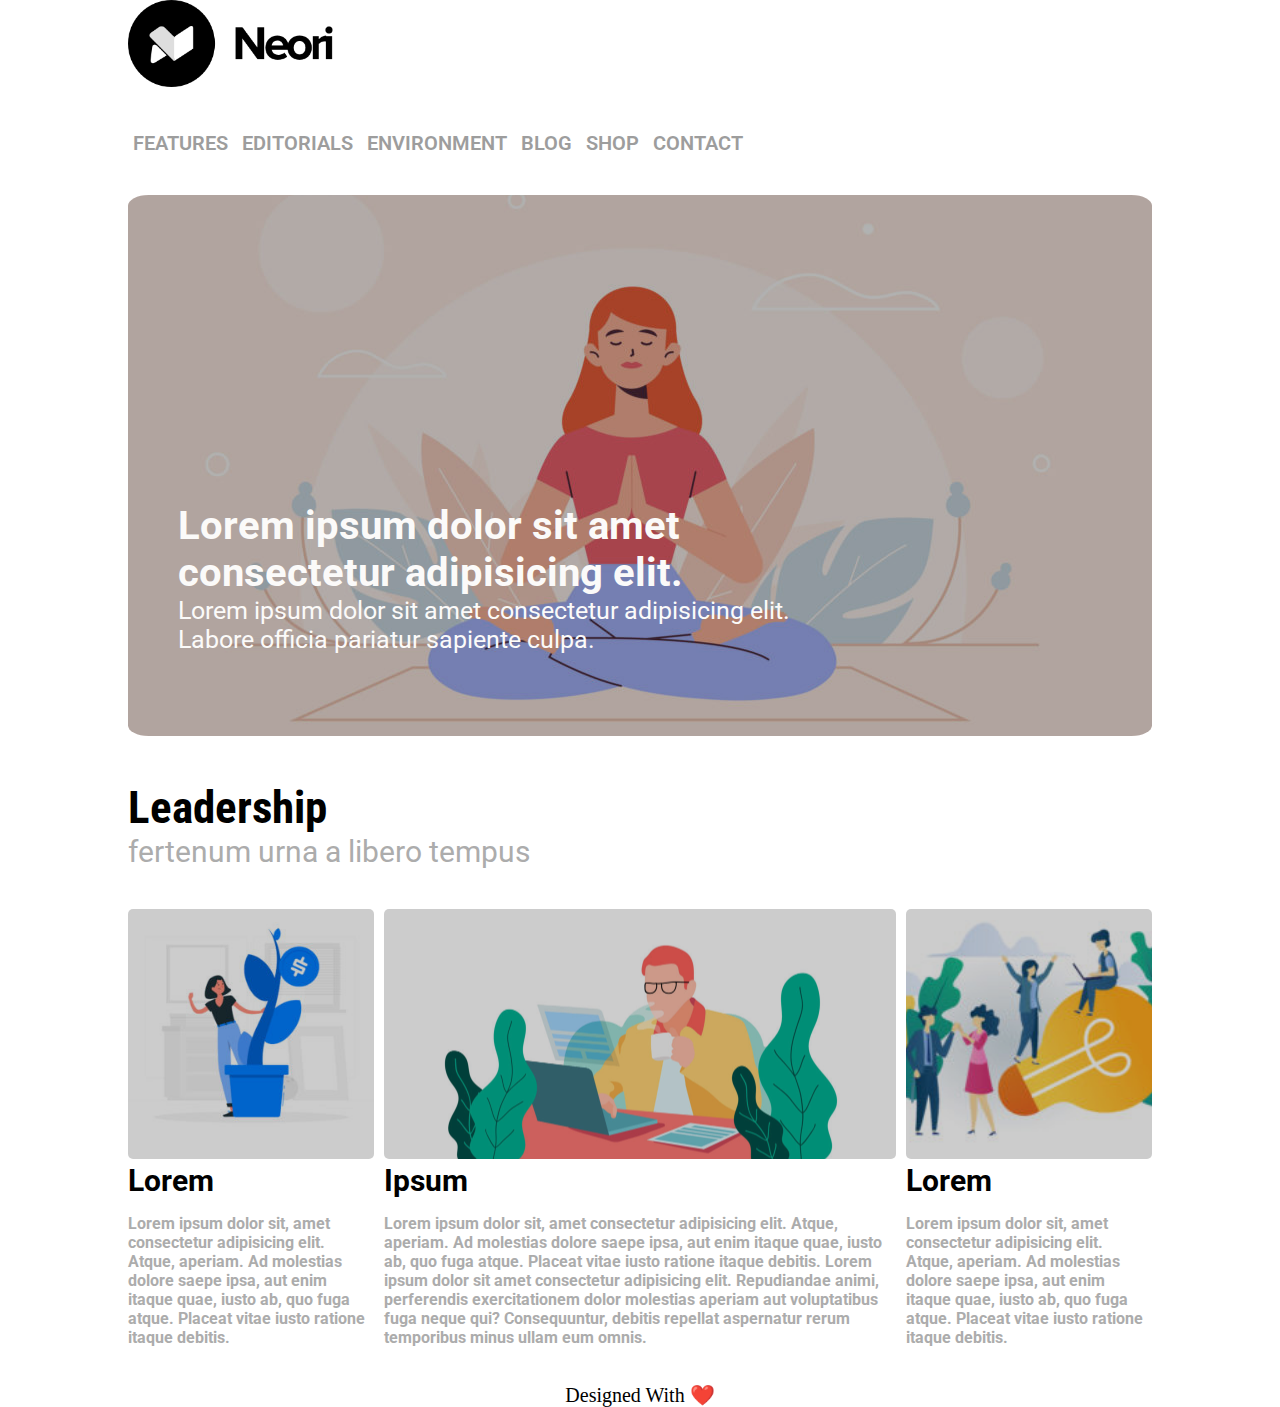
<file: index.html>
<!DOCTYPE html>
<html lang="en">
<head>
    <meta charset="UTF-8">
    <meta http-equiv="X-UA-Compatible" content="IE=edge">
    <meta name="viewport" content="width=device-width, initial-scale=1.0">
    <title>Wordpress</title>
    <link rel="stylesheet" href="css/style.css">
    <link rel="preconnect" href="https://fonts.gstatic.com">
    <link href="https://fonts.googleapis.com/css2?family=Roboto:ital,wght@0,100;1,900&display=swap" rel="stylesheet">
    <link href="https://fonts.googleapis.com/css2?family=Roboto+Condensed:wght@700&display=swap" rel="stylesheet">

</head>
<body>
    <!-- inizio header -->
    <header>
        <img id="logo" src="img/logo.png" alt="">

        <ul>
            <li>features</li>
            <li>editorials</li>
            <li>environment</li>
            <li>blog</li>
            <li>shop</li>
            <li>contact</li>
        </ul>

    </header>
    <!-- fine header -->
    <main>
        <!-- contenuto principale -->
        <section>
            <div class="principale">
                <div class="layover">

                    <p class="paragrafo1">Lorem ipsum dolor sit amet consectetur adipisicing elit.  </p>
                    <p class="paragrafo2">Lorem ipsum dolor sit amet consectetur adipisicing elit. Labore officia pariatur sapiente culpa.</p>
                
                </div>
            </div>
        </section>
        <!-- fine contenuto principale -->

        <section>
            <!-- sezione con colonne -->
            <div class="barra">

                <p class="frase-impatto">leadership</p>
                <p class="sottotitolo">fertenum urna a libero tempus</p>

            </div>
            <div>

                <div class="left">
                    
                        <div class="bordo">
                        
                            <img class="img1" src="img/img-1.jpg" alt="">
                        
                        </div>
                    

                        <p class="titoloimg">lorem</p>
                        <p class="testoimg">Lorem ipsum dolor sit, amet consectetur adipisicing elit. Atque, aperiam. Ad molestias dolore saepe ipsa, aut enim itaque quae, iusto ab, quo fuga atque. Placeat vitae iusto ratione itaque debitis.</p>
                    
                </div>

                <div class="middle">
                    <div class="bordo">
                        <img class="img1" src="img/banner-2.jpg" alt="">
                       
                    </div>
                        <p class="titoloimg">ipsum</p>
                        <p class="testoimg">Lorem ipsum dolor sit, amet consectetur adipisicing elit. Atque, aperiam. Ad molestias dolore saepe ipsa, aut enim itaque quae, iusto ab, quo fuga atque. Placeat vitae iusto ratione itaque debitis. Lorem ipsum dolor sit amet consectetur adipisicing elit. Repudiandae animi, perferendis exercitationem dolor molestias aperiam aut voluptatibus fuga neque qui? Consequuntur, debitis repellat aspernatur rerum temporibus minus ullam eum omnis. </p>
                    
                </div>
                
                
                <div class="right">
                    <div class="bordo">
                        <img class="img1" src="img/img-3.jpg" alt="">
                    </div>

                        <p class="titoloimg">lorem</p>
                        <p class="testoimg">Lorem ipsum dolor sit, amet consectetur adipisicing elit. Atque, aperiam. Ad molestias dolore saepe ipsa, aut enim itaque quae, iusto ab, quo fuga atque. Placeat vitae iusto ratione itaque debitis.</p>

                </div>

            </div>
        </section>
        <!-- fine sezione con colonne -->
    </main>
    <!-- inizio footer -->
    <footer>
        <span>designed with &#10084;&#65039;</span>

    </footer>
    <!-- fine footer -->

</body>
</html>
</file>
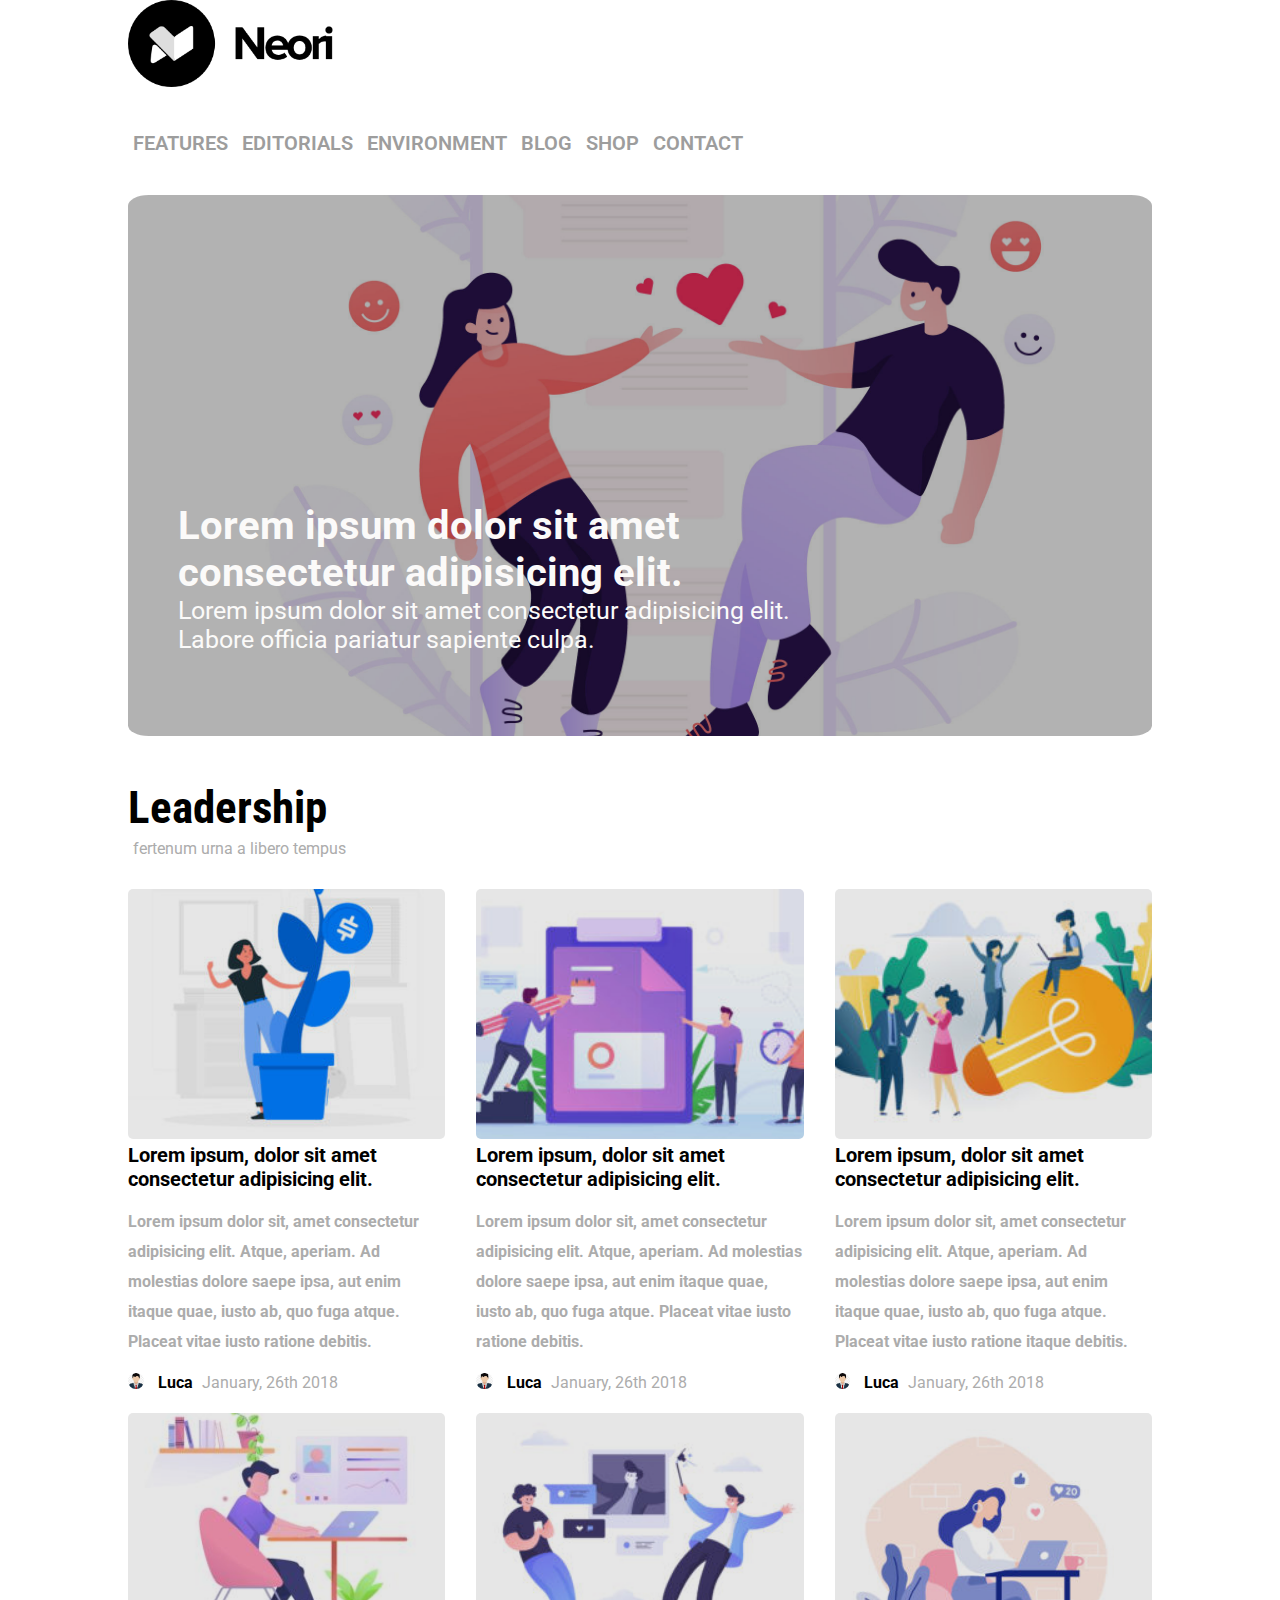
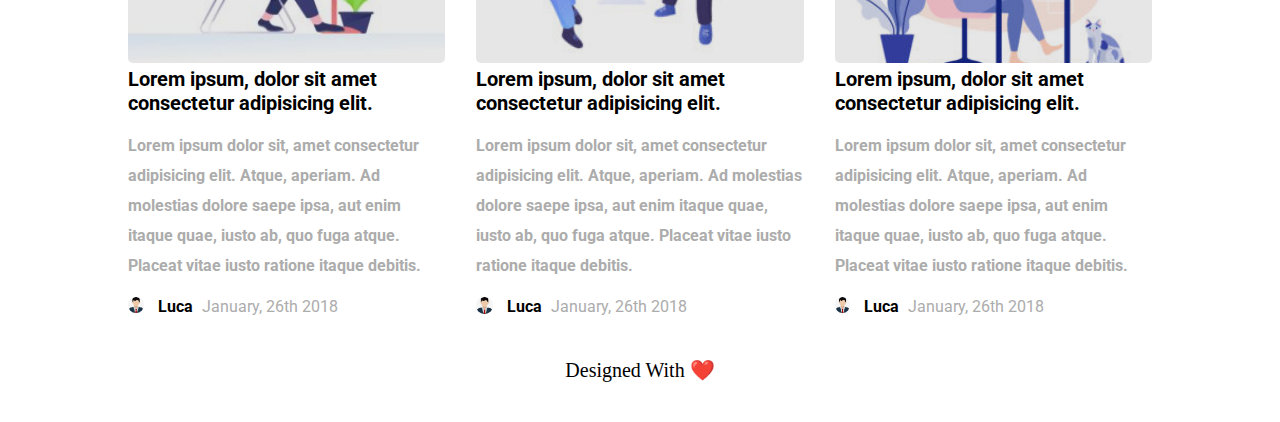
<file: bonus/index.html>
<!DOCTYPE html>
<html lang="en">
<head>
    <meta charset="UTF-8">
    <meta http-equiv="X-UA-Compatible" content="IE=edge">
    <meta name="viewport" content="width=device-width, initial-scale=1.0">
    <title>Wordpress</title>
    <link rel="stylesheet" href="css/style.css">
    <link rel="preconnect" href="https://fonts.gstatic.com">
    <link href="https://fonts.googleapis.com/css2?family=Roboto:ital,wght@0,100;1,900&display=swap" rel="stylesheet">
    <link href="https://fonts.googleapis.com/css2?family=Roboto+Condensed:wght@700&display=swap" rel="stylesheet">

</head>
<body>
    <!-- inizio header -->
    <header>
        <img id="logo" src="img/logo.png" alt="">

        <ul>
            <li>features</li>
            <li>editorials</li>
            <li>environment</li>
            <li>blog</li>
            <li>shop</li>
            <li>contact</li>
        </ul>

    </header>
    <!-- fine header -->
    <main>
        <!-- contenuto principale -->
        <section>
            <div class="principale">
                <div class="layover">

                    <p class="paragrafo1">Lorem ipsum dolor sit amet consectetur adipisicing elit.  </p>
                    <p class="paragrafo2">Lorem ipsum dolor sit amet consectetur adipisicing elit. Labore officia pariatur sapiente culpa.</p>
                
                </div>
            </div>
        </section>
        <!-- fine contenuto principale -->

        <section>
            <!-- sezione con colonne -->
            <div class="barra">

                <p class="frase-impatto">leadership</p>
                <p class="sottotitolo">fertenum urna a libero tempus</p>

            </div>
            <div>

                <div class="left">
                    
                        <div class="bordo">
                        
                            <img class="img1" src="img/img-1.jpg" alt="">
                        
                        </div>
                    

                        <p class="titoloimg">Lorem ipsum, dolor sit amet consectetur adipisicing elit. </p>
                        <p class="testoimg">Lorem ipsum dolor sit, amet consectetur adipisicing elit. Atque, aperiam. Ad molestias dolore saepe ipsa, aut enim itaque quae, iusto ab, quo fuga atque. Placeat vitae iusto ratione debitis.</p>
                        <img class="user" src="img/user.jpg" alt="">
                        <span class="sottotitolo"><span class="username">Luca</span> January, 26th 2018</span>
                        
                    
                </div>

                <div class="middle">
                    <div class="bordo">
                        <img class="img1" src="img/img-2.jpg" alt="">
                       
                    </div>
                        <p class="titoloimg">Lorem ipsum, dolor sit amet consectetur adipisicing elit. </p>
                        <p class="testoimg">Lorem ipsum dolor sit, amet consectetur adipisicing elit. Atque, aperiam. Ad molestias dolore saepe ipsa, aut enim itaque quae, iusto ab, quo fuga atque. Placeat vitae iusto ratione debitis.</p>
                        <img class="user" src="img/user.jpg" alt="">
                        <span class="sottotitolo"><span class="username">Luca</span> January, 26th 2018</span>
                        
                </div>
                
                
                <div class="right">
                    <div class="bordo">
                        <img class="img1" src="img/img-3.jpg" alt="">
                    </div>

                        <p class="titoloimg">Lorem ipsum, dolor sit amet consectetur adipisicing elit. </p>
                        <p class="testoimg">Lorem ipsum dolor sit, amet consectetur adipisicing elit. Atque, aperiam. Ad molestias dolore saepe ipsa, aut enim itaque quae, iusto ab, quo fuga atque. Placeat vitae iusto ratione itaque debitis.</p>
                        <img class="user" src="img/user.jpg" alt="">
                        <span class="sottotitolo"><span class="username">Luca</span> January, 26th 2018</span>
                </div>

            </div>
            <div class="left">
                    
                <div class="bordo">
                
                    <img class="img1" src="img/img-4.jpg" alt="">

                
                </div>
            

                <p class="titoloimg">Lorem ipsum, dolor sit amet consectetur adipisicing elit. </p>
                <p class="testoimg">Lorem ipsum dolor sit, amet consectetur adipisicing elit. Atque, aperiam. Ad molestias dolore saepe ipsa, aut enim itaque quae, iusto ab, quo fuga atque. Placeat vitae iusto ratione itaque debitis.</p>
                <img class="user" src="img/user.jpg" alt="">
                <span class="sottotitolo"><span class="username">Luca</span> January, 26th 2018</span>
                
        </div>

        <div class="middle">
            <div class="bordo">
                <img class="img1" src="img/img-5.jpg" alt="">
                
               
            </div>
                <p class="titoloimg">Lorem ipsum, dolor sit amet consectetur adipisicing elit. </p>
                <p class="testoimg">Lorem ipsum dolor sit, amet consectetur adipisicing elit. Atque, aperiam. Ad molestias dolore saepe ipsa, aut enim itaque quae, iusto ab, quo fuga atque. Placeat vitae iusto ratione itaque debitis. </p>
                <img class="user" src="img/user.jpg" alt="">
                <span class="sottotitolo"><span class="username">Luca</span> January, 26th 2018</span>
                
        </div>
        
        
        <div class="right">
            <div class="bordo">
                <img class="img1" src="img/img-6.jpg" alt="">
            </div>

                <p class="titoloimg">Lorem ipsum, dolor sit amet consectetur adipisicing elit. </p>
                <p class="testoimg">Lorem ipsum dolor sit, amet consectetur adipisicing elit. Atque, aperiam. Ad molestias dolore saepe ipsa, aut enim itaque quae, iusto ab, quo fuga atque. Placeat vitae iusto ratione itaque debitis.</p>
                <img class="user" src="img/user.jpg" alt="">
                <span class="sottotitolo"><span class="username">Luca</span> January, 26th 2018</span>
        </div>

        </section>
        <!-- fine sezione con colonne -->
    </main>
    <!-- inizio footer -->
    <footer>
        <span>designed with &#10084;&#65039;</span>

    </footer>
    <!-- fine footer -->

</body>
</html>
</file>
<file: css/style.css>
body{
    width: 80%;
    margin: auto;
}

header{
    margin-bottom: 20px;
    display: block;
}
#logo{
    width: 20%;
}
ul{
    list-style-type: none;
    margin-top: 40px;
    padding-left: 0;

}
li{
    display: inline;
    padding: 5px;
    text-transform: uppercase;
    font-size: 20px;
    color: #9d9d9d;
    font-family: 'Roboto', sans-serif;
    font-weight: 600;
    cursor: pointer;
    

}
li:hover{
    text-decoration: underline;
}

.principale{
    
    background-color: #cbbcb6;
    background-image: url(../img/banner.jpg);
    background-size: cover;
    background-position: center;
    margin-bottom: 20px;
    border-radius: 2%;
}
.layover{
    background-color: rgba(0, 0, 0, 0.3);
    border-radius: 2%;
    width: auto;
}
.paragrafo1{
    font-size: 40px;
    padding-top: 30%;
    padding-right: 30%;
    color: #fbfaf9;
    padding-left: 50px;
    font-family: 'Roboto', 'sans-serif';
    font-weight: bold;
    margin-bottom: 0;
}
.paragrafo2{
    color: #fbfaf9;
    padding-bottom: 8%;
    padding-left: 50px;
    padding-right: 30%;
    font-size: 25px;
    font-family: 'Roboto', 'sans-serif';
    margin-top: 0;
}

}
.barra{
    height: 80px;
    background-color: #abcfe7;
    margin-bottom: 0;
}
.frase-impatto{
    font-family: 'Roboto Condensed', sans-serif;
    font-size: 45px;
    font-weight: bold;
    text-transform: capitalize;
    margin-bottom: 0;
    
}
.sottotitolo{
    color: #acacac;
    font-family: 'Roboto', 'sans-serif';
    font-size: 30px;
    margin-top: 0;

}


.container::after{
    content: "";
    display: table;
    clear: both;
}

.left{
   
    width: 24%;
    margin-top: 10px;
    margin-right: 1%; 
    margin-bottom: 10px;
    float: left;
}
.bordo{
    
    filter: brightness(80%);
    
}
.img1{
    border-radius: 5px;
    height: 250px;
    margin-right: 0;
    width: 100%;
    object-fit: cover;
   

}

.titoloimg{
    font-family: 'Roboto', 'sans-serif';
    font-size: 30px;
    font-weight: bold;
    text-transform: capitalize;
    margin: 0;
}

.testoimg{
    font-family: 'Roboto', 'sans-serif';
    color: #acacac;
    font-weight: bold;
    text-align: left;

}

.middle{
    width: 50%;
    margin-top: 10px;
    margin-bottom: 10px;
    display: inline-block;
   
}


.right{
    
    width: 24%; 
    margin-top: 10px;
    margin-bottom: 10px;
    margin-left: 1%;
    float: right;
    
    
}


footer{
    
    margin-top: 10px;
    text-align: center;
    text-transform: capitalize;
    font-size: 20px;
    
}
</file>
<file: bonus/css/style.css>
body{
    width: 80%;
    margin: auto;
}

header{
    margin-bottom: 20px;
    display: block;
}
#logo{
    width: 20%;
}
ul{
    list-style-type: none;
    margin-top: 40px;
    padding-left: 0;

}
li{
    display: inline;
    padding: 5px;
    text-transform: uppercase;
    font-size: 20px;
    color: #9d9d9d;
    font-family: 'Roboto', sans-serif;
    font-weight: 600;
    cursor: pointer;
    

}
li:hover{
    text-decoration: underline;
}

.principale{
    
    background-color: #cbbcb6;
    background-image: url(../img/banner-3.jpg);
    background-size: cover;
    background-position: center;
    margin-bottom: 20px;
    border-radius: 2px;
}
.layover{
    background-color: rgba(0, 0, 0, 0.3);
    border-radius: 2%;
    width: auto;
}
.paragrafo1{
    font-size: 40px;
    padding-top: 30%;
    padding-right: 30%;
    color: #fbfaf9;
    padding-left: 50px;
    font-family: 'Roboto', 'sans-serif';
    font-weight: bold;
    margin-bottom: 0;
}
.paragrafo2{
    color: #fbfaf9;
    padding-bottom: 8%;
    padding-left: 50px;
    padding-right: 30%;
    font-size: 25px;
    font-family: 'Roboto', 'sans-serif';
    margin-top: 0;
}

}
.barra{
    height: 80px;
    background-color: #abcfe7;
    margin-bottom: 0;
}
.frase-impatto{
    font-family: 'Roboto Condensed', sans-serif;
    font-size: 45px;
    font-weight: bold;
    text-transform: capitalize;
    margin-bottom: 0;
    
}
.sottotitolo{
    color: #acacac;
    font-family: 'Roboto', 'sans-serif';
    font-size: 30px;
    margin-top: 0;

}


.container::after{
    content: "";
    display: table;
    clear: both;
}

.left{
   
    width: 31%;
    margin-top: 10px; 
    margin-bottom: 10px;
    float: left;
}
.bordo{
    
    filter: brightness(90%);
    
}
.img1{
    border-radius: 5px;
    height: 250px;
    margin-right: 0;
    width: 100%;
    object-fit: cover;
   

}

.titoloimg{
    font-family: 'Roboto', 'sans-serif';
    font-size: 20px;
    font-weight: bolder;
    margin: 0;
}

.testoimg{
    font-family: 'Roboto', 'sans-serif';
    color: #acacac;
    font-weight: bold;
    text-align: left;
    line-height: 30px;

}
.user{
    width: 5%;
    border-radius: 50%;
}
.sottotitolo{
    color: #acacac;
    font-size: 16px;
    vertical-align: top;
    padding: 5px;
}
.username{
    color: black;
    font-size: 16px;
    font-weight: bold;
    vertical-align: top;
    padding: 5px;

}

.middle{
    width: 32%;
    margin-top: 10px;
    margin-bottom: 10px;
    display: inline-block;
    margin-left: 3%;
    margin-right: 3%;
   
}


.right{
    
    width: 31%; 
    margin-top: 10px;
    margin-bottom: 10px;
   
    float: right;
    
    
}


footer{
    
    margin-top: 10px;
    text-align: center;
    text-transform: capitalize;
    font-size: 20px;
    padding: 20px;
    margin-bottom: 20px;
    
}
</file>
